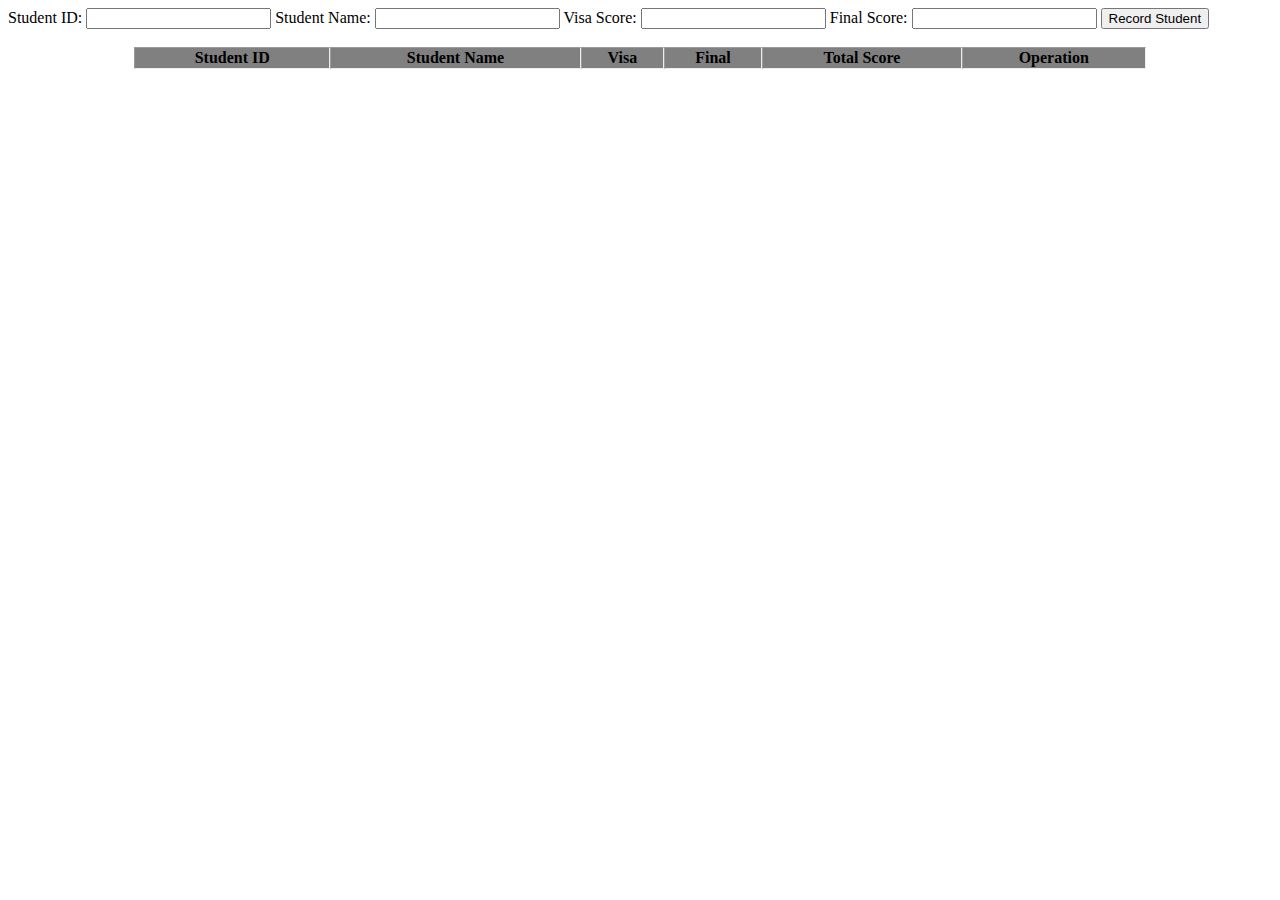
<file: CEN221 - Web Design and Programming/JQuerry/index.html>
<!DOCTYPE html>
<html lang="en">

<head>
    <meta charset="UTF-8">
    <meta http-equiv="X-UA-Compatible" content="IE=edge">
    <meta name="viewport" content="width=device-width, initial-scale=1.0">
    <title>JS and JQuerry</title>
    <script src="https://ajax.googleapis.com/ajax/libs/jquery/3.6.0/jquery.min.js"></script>
    <script src="jquery.js"></script>
    <style>
        th {
            background-color: gray;
        }

        td {
            text-align: center;
        }
    </style>
</head>

<body>

    <label>
        Student ID:
        <input type="number" id="stdid">
    </label>

    <label>
        Student Name:
        <input type="text" id="stdname">
    </label>

    <label>
        Visa Score:
        <input type="number" id="visascore">
    </label>

    <label>
        Final Score:
        <input type="number" id="finalscore">
    </label>


    <button type="submit" id="submitbtn">Record Student</button>


    <br> 
    <br>
    <center>
        <table id="StudentList" border="1" style="border: 1px; border-spacing: 0px;" width="80%">
            <tr>
                <th>Student ID</th>
                <th>Student Name</th>
                <th>Visa</th>
                <th>Final</th>
                <th>Total Score</th>
                <th>Operation</th>
            </tr>
            <tbody>

            </tbody>
        </table>
    </center>

</body>

</html>
</file>
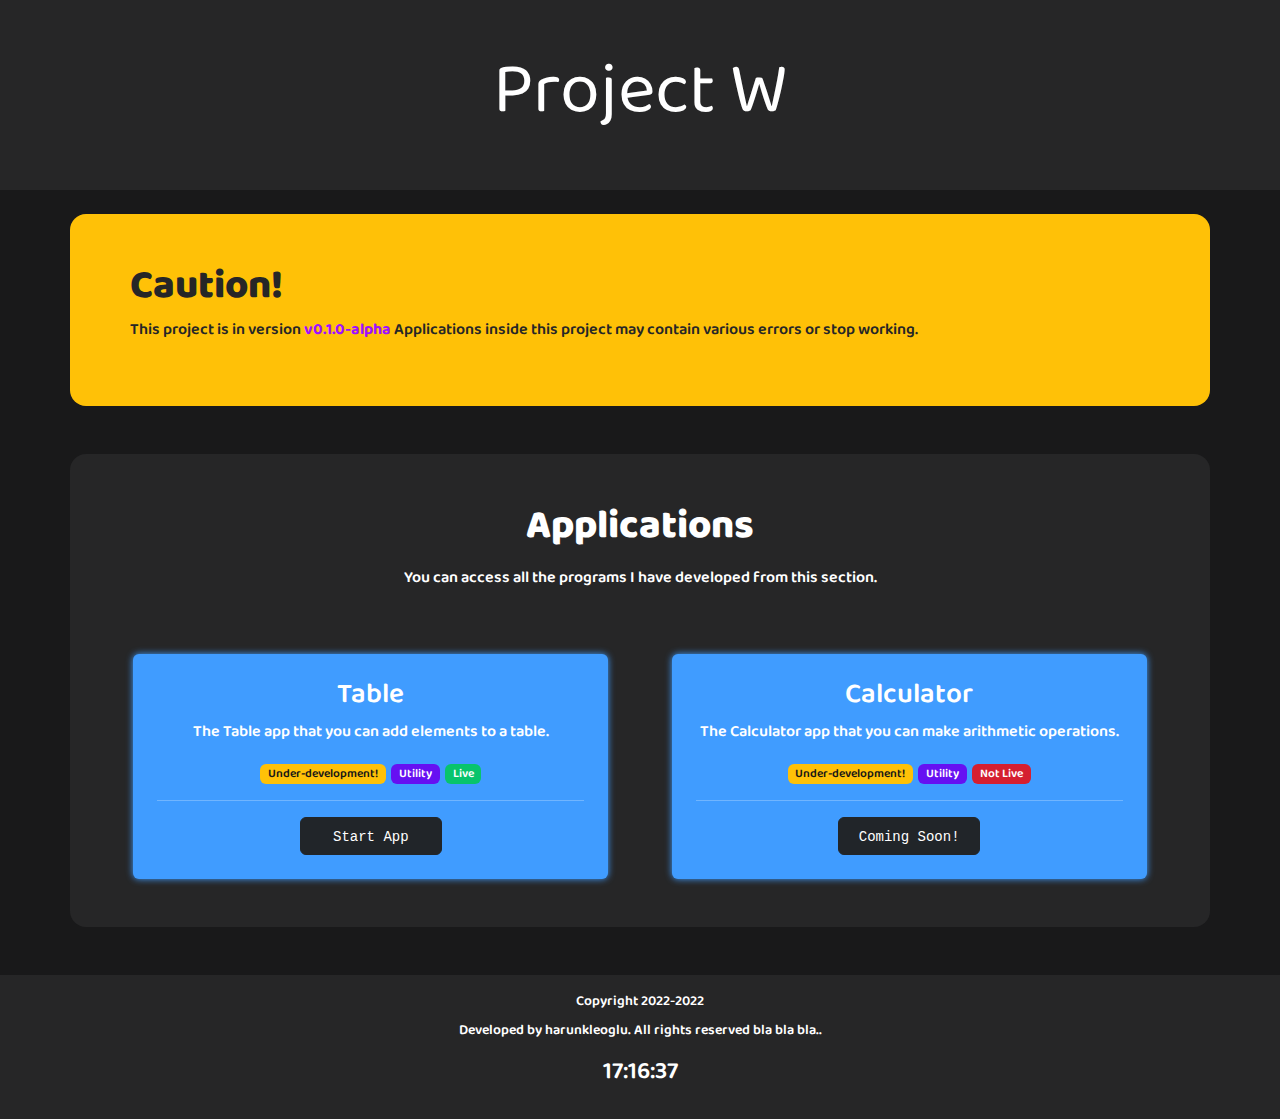
<file: CEN221 - Web Design and Programming/Project-W/index.html>
<!DOCTYPE html>
<html lang="en">
<head>
    <meta http-equiv="X-UA-Compatible" content="IE=7">
    <meta name="viewport" content="width=device-width, initial-scale=1.0">
    <meta charset="UTF-8">
    <link href="https://cdn.jsdelivr.net/npm/bootstrap@5.2.2/dist/css/bootstrap.min.css" rel="stylesheet">
    <script src="https://cdn.jsdelivr.net/npm/bootstrap@5.2.2/dist/js/bootstrap.bundle.min.js"></script>
    <script src="https://ajax.googleapis.com/ajax/libs/jquery/3.6.0/jquery.min.js"></script>
    <link rel="preconnect" href="https://fonts.googleapis.com">
    <link rel="preconnect" href="https://fonts.gstatic.com" crossorigin>
    <link href="https://fonts.googleapis.com/css2?family=Baloo+2:wght@400;500;600;700&display=swap" rel="stylesheet">
    <link rel="stylesheet" href="generalStyle.css">
    <title>Project-W</title>
</head>
<body onload="startTime()">
<div class="Header container-fluid">
    <div class="row p-5 text-white text-center">
        <h1 class="display-2">Project W</h1>
    </div>
</div>

<div class="Warning-Container container justify-content-center">
    <div class="Warning-Banner-Text row p-5 mt-4 mb-4 rounded-4">
        <h1><strong>Caution!</strong></h1>
        <p>This project is in version <code class="version-control"></code> Applications inside this project may contain
            various errors or stop working.</p>
    </div>
</div>

<div class="Applications container pb-5 mb-5 mt-5 rounded-4" style="width: 100%; background-color: #262627">

    <div class="Banner-Text row p-5 text-center">
        <h1><strong>Applications</strong></h1>
        <p class="mt-2">You can access all the programs I have developed from this section.</p>
    </div>

    <div class="AppRows row justify-content-evenly">

        <div class="ApplicationWindow rounded-2 text-center p-4 col-md-5 col-11">
            <h3>Table</h3>
            <p>The Table app that you can add elements to a table.</p>
            <div class="d-inline">
                <span class="under-development-badge badge">Under-development!</span>
                <span class="utility-badge badge">Utility</span>
                <span class="live-badge badge">Live</span>
            </div>
            <hr>
            <a href="table.html" class="btn btn-dark col-md-6 col-lg-4"><code>Start App</code></a>
        </div>

        <div class="ApplicationWindow rounded-2 text-center p-4 col-md-5 col-11 mt-md-0 mt-4">
            <h3>Calculator</h3>
            <p>The Calculator app that you can make arithmetic operations.</p>
            <div class="d-inline">
                <span class="under-development-badge badge">Under-development!</span>
                <span class="utility-badge badge">Utility</span>
                <span class="not-live-badge badge">Not Live</span>
            </div>
            <hr>
            <a href="calculator.html" class="btn btn-dark col-md-6 col-lg-4"><code>Coming Soon!</code></a>
        </div>

    </div>
    <!--    <marquee style="color: white; font-size: 5px" behavior="scroll" direction="right">yasininyaragiyok.online</marquee>-->
</div>

<script src="indexJS.js"></script>
</body>
<footer>
    <div class="footer container-fluid text-light text-center p-3" style="background-color: #262627">
        <h6><small>Copyright 2022-2022</small></h6>
        <p><small>Developed by harunkleoglu. All rights reserved bla bla bla..</small></p>
        <p id="dateText"><kbd></kbd></p>
    </div>
</footer>
</html>
</file>
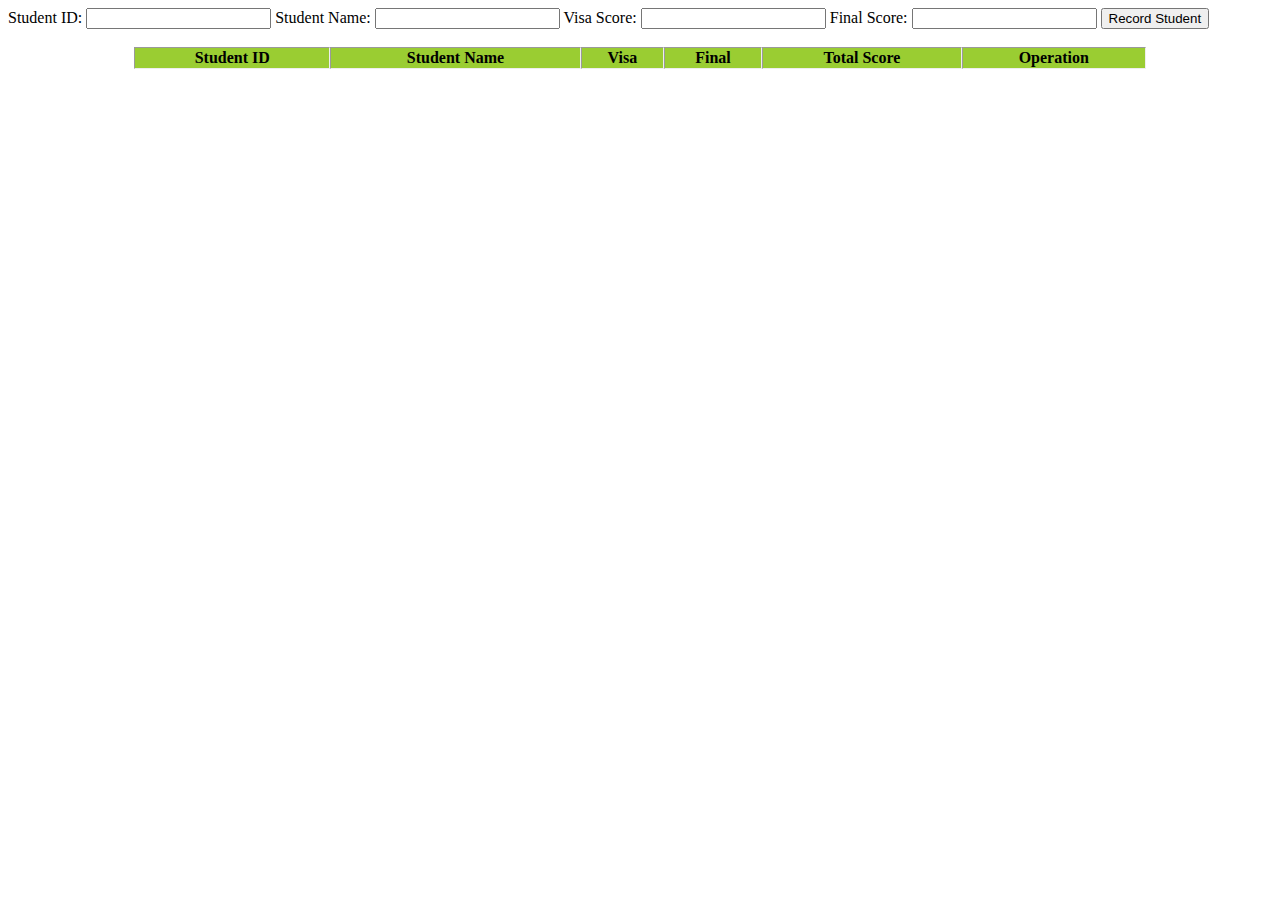
<file: CEN221 - Web Design and Programming/Javascript/Add Element to Table/index.html>
<!DOCTYPE html>
<html lang="en">

<head>
    <meta charset="UTF-8">
    <meta http-equiv="X-UA-Compatible" content="IE=edge">
    <meta name="viewport" content="width=device-width, initial-scale=1.0">
    <title>JS and JQuery</title>
    <script src="script.js"></script>
    <style>
        th{
            background-color: yellowgreen;
        }
        td{
            text-align: center;
        }
    </style>
</head>

<body>

        <label>
            Student ID:
            <input type="number" id="stdid">
        </label>

        <label>
            Student Name:
            <input type="text" id="stdname">
        </label>
        
        <label>
            Visa Score:
            <input type="number" id="visascore">
        </label>

        <label>
            Final Score:
            <input type="number" id="finalscore">
        </label>
        
        
        <button id="submitbtn" onclick="addRecord()" >Record Student</button>


    <br>
    <br>
    <center>
        <table id="StudentList" border="1" style="border: 1px; border-spacing: 0px;" width="80%">
            <tr>
                <th>Student ID</th>
                <th>Student Name</th>
                <th>Visa</th>
                <th>Final</th>
                <th>Total Score</th>
                <th>Operation</th>
            </tr>
        </table>
    </center>

</body>

</html>
</file>
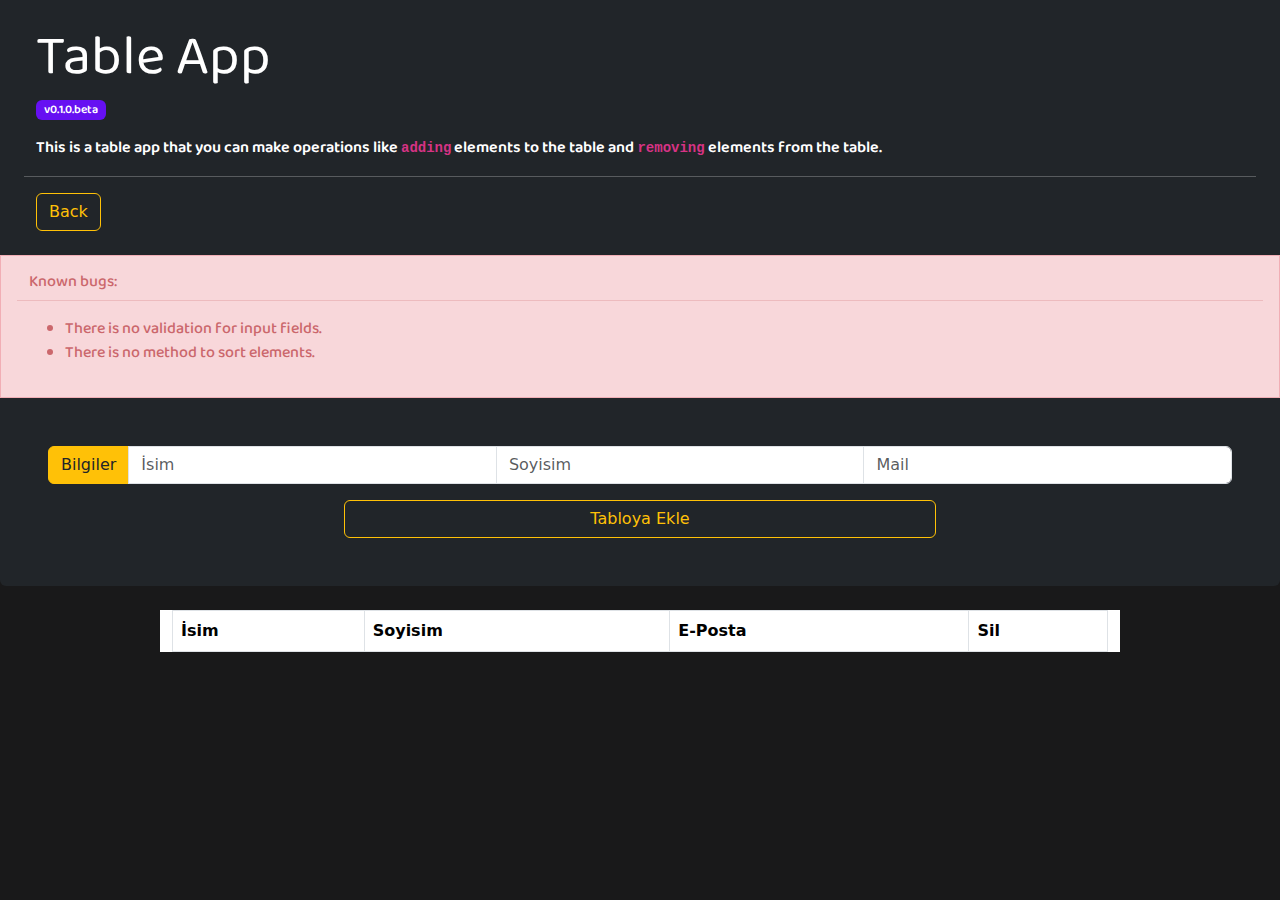
<file: CEN221 - Web Design and Programming/Project-W/table.html>
<!DOCTYPE html>
<html lang="en">
<head>
    <meta http-equiv="X-UA-Compatible" content="IE=7">
    <meta name="viewport" content="width=device-width, initial-scale=1.0">
    <meta charset="UTF-8">
    <link href="https://cdn.jsdelivr.net/npm/bootstrap@5.2.2/dist/css/bootstrap.min.css" rel="stylesheet">
    <script src="https://cdn.jsdelivr.net/npm/bootstrap@5.2.2/dist/js/bootstrap.bundle.min.js"></script>
    <script src="https://ajax.googleapis.com/ajax/libs/jquery/3.6.0/jquery.min.js"></script>
    <link rel="stylesheet" href="https://fonts.googleapis.com/css2?family=Material+Symbols+Outlined:opsz,wght,FILL,GRAD@20..48,100..700,0..1,-50..200"/>
    <link rel="stylesheet" href="generalStyle.css">
    <title>Table - Project-W</title>
    <script src="tableApp.js"></script>
    <link href="https://cdn.jsdelivr.net/npm/bootstrap@5.2.2/dist/css/bootstrap.min.css" rel="stylesheet">
    <script src="https://cdn.jsdelivr.net/npm/bootstrap@5.2.2/dist/js/bootstrap.bundle.min.js"></script>
    <script src="https://ajax.googleapis.com/ajax/libs/jquery/3.6.0/jquery.min.js"></script>
    <link rel="preconnect" href="https://fonts.googleapis.com">
    <link rel="preconnect" href="https://fonts.gstatic.com" crossorigin>
    <link href="https://fonts.googleapis.com/css2?family=Baloo+2:wght@400;500;600;700&display=swap" rel="stylesheet">
    <link rel="stylesheet" href="generalStyle.css">
</head>
<body>
<div class="container-fluid">

    <div class="Header row bg-dark text-white p-4">
        <div class="Title row">
            <h2 class="display-4">Table App</h2>
            <h6><span class="badge" style="color: white;background-color: #6610f2">v0.1.0.beta</span></h6>
            <p class="mt-2">This is a table app that you can make operations like
                <code>adding</code> elements to the table
                and <code>removing</code> elements from the table.</p>
        </div>
        <hr>
        <form class="container-fluid justify-content-center">
            <a href="index.html" class="btn btn-outline-warning">Back</a>
        </form>
    </div>

    <div class="KnownBugs row alert alert-danger p-3 mb-0 rounded-0 text-start">
        <h3>Known bugs:</h3>
        <hr>
        <ul class="ps-5" id="bugs">
        </ul>
    </div>

</div>

<div class="operations container-fluid bg-dark p-5 rounded-bottom text-center sticky-top">
    <div class="input-group">
        <span class="input-group-text bg-warning border border-warning text-dark">Bilgiler</span>
        <input type="text" class="form-control" id="firstname" placeholder="İsim">
        <input type="text" class="form-control" id="lastname" placeholder="Soyisim">
        <input type="email" type="email" class="form-control" id="mail" placeholder="Mail">
    </div>
    <button class="btn btn-outline-warning col-4 mt-3 w-50" id="submitbtn">Tabloya Ekle</button>
</div>
<br>
<div class="Table container-fluid w-75 col-12">
    <table class="table table-bordered" id="elementlist">
        <tr>
            <th>İsim</th>
            <th>Soyisim</th>
            <th>E-Posta</th>
            <th>Sil</th>
        </tr>
    </table>
</div>
</body>
</html>
</file>
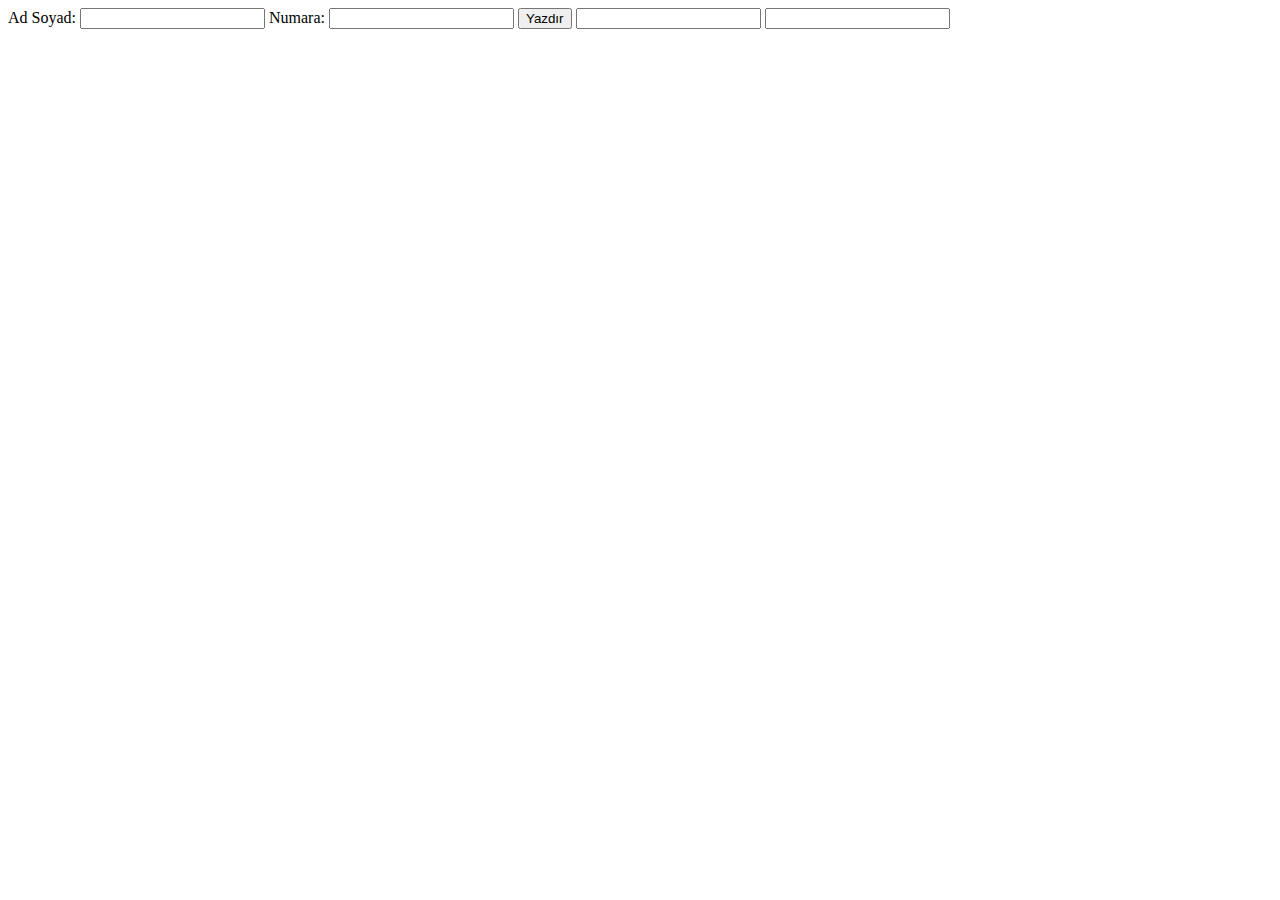
<file: CEN221 - Web Design and Programming/Visa/Question-2.html>
<!DOCTYPE html>
<html lang="en">
<head>
    <meta http-equiv="X-UA-Compatible" content="IE=7">
    <meta name="viewport" content="width=device-width, initial-scale=1.0">
    <meta charset="UTF-8">
    <title>Question-2</title>

    <script>
        function yazdir(){

        let isim = document.getElementById('isim').value();
        let numara = document.getElementById('numara').value();

        document.getElementById('isimyazdir').value = isim;
        document.getElementById('numarayazdir').value  = numara;
        }
    </script>

</head>
<body>
    <label for="isim">Ad Soyad:</label>
    <input id="isim" type="text">

    <label for="numara">Numara:</label>
    <input id="numara" type="number">

    <input type="button" onclick="yazdir()" value="Yazdır"></input>

    <input type="text" id="isimyazdir">
    <input type="text" id="numarayazdir">

</body>
</html>
</file>
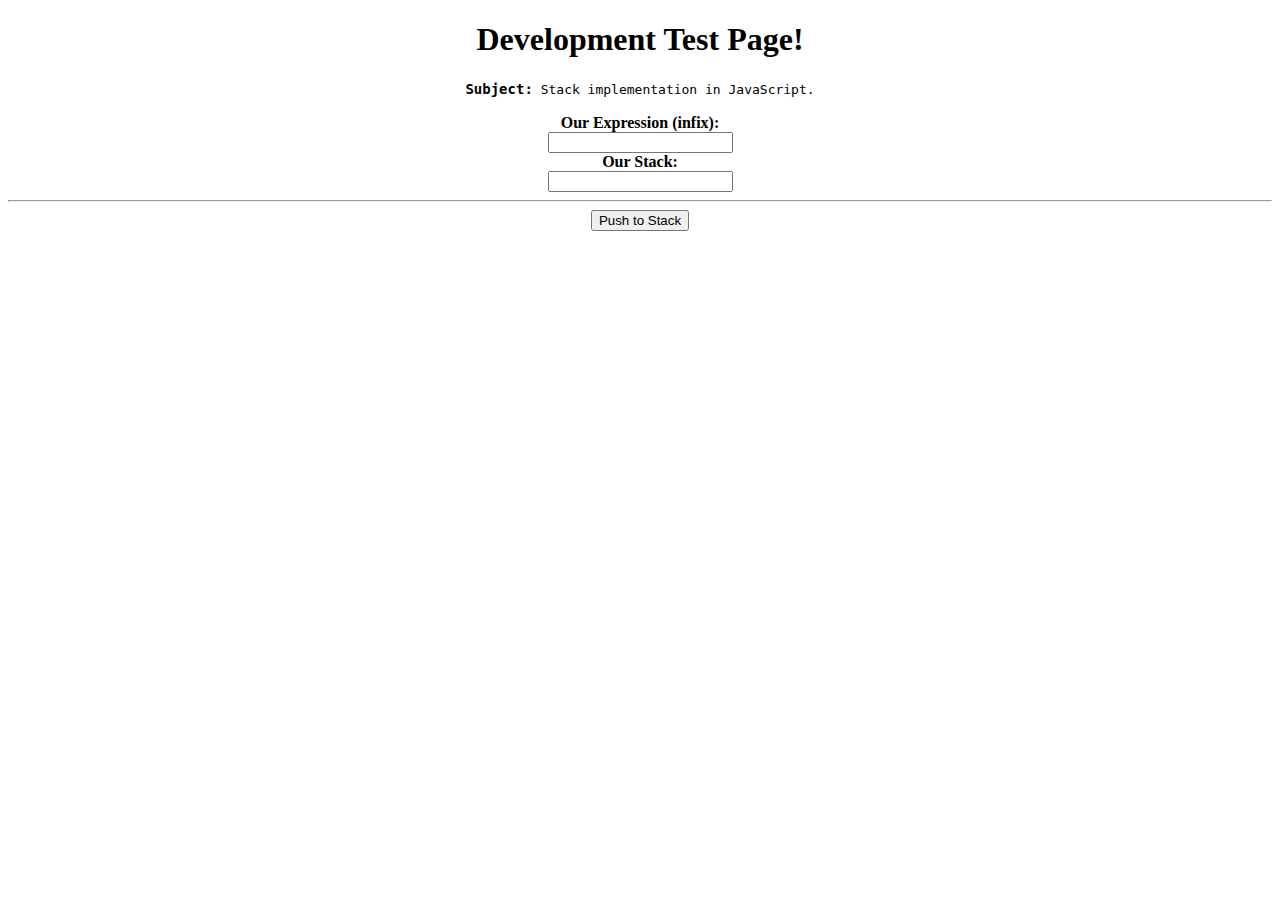
<file: CEN221 - Web Design and Programming/Test Files/Test/test.html>
<!DOCTYPE html>
<html lang="en">
<head>
    <meta charset="UTF-8">
    <title>Title</title>
    <script src="https://ajax.googleapis.com/ajax/libs/jquery/3.6.0/jquery.min.js"></script>
</head>
<body class="p-4">
<div style="text-align: center;">
    <!--Do Not Delete-->
    <h1 class="cl" id="i">Development Test Page!</h1>
    <p><code style="color: black"><strong style="font-size: 14px">Subject:</strong> Stack implementation in JavaScript.</code></p>
    <!--Do Not Delete-->

    <label><strong>Our Expression (infix):</strong>
        <br>
        <input type="Text" id="infixExp">
    </label>
    <br>
    <label><strong>Our Stack:</strong>
        <br>
        <input type="Text" id="TextField">
        <hr>
        <button id="PushButton">Push to Stack</button>
    </label>
</div>

<script src="test.js"></script>
</body>
</html>
</file>
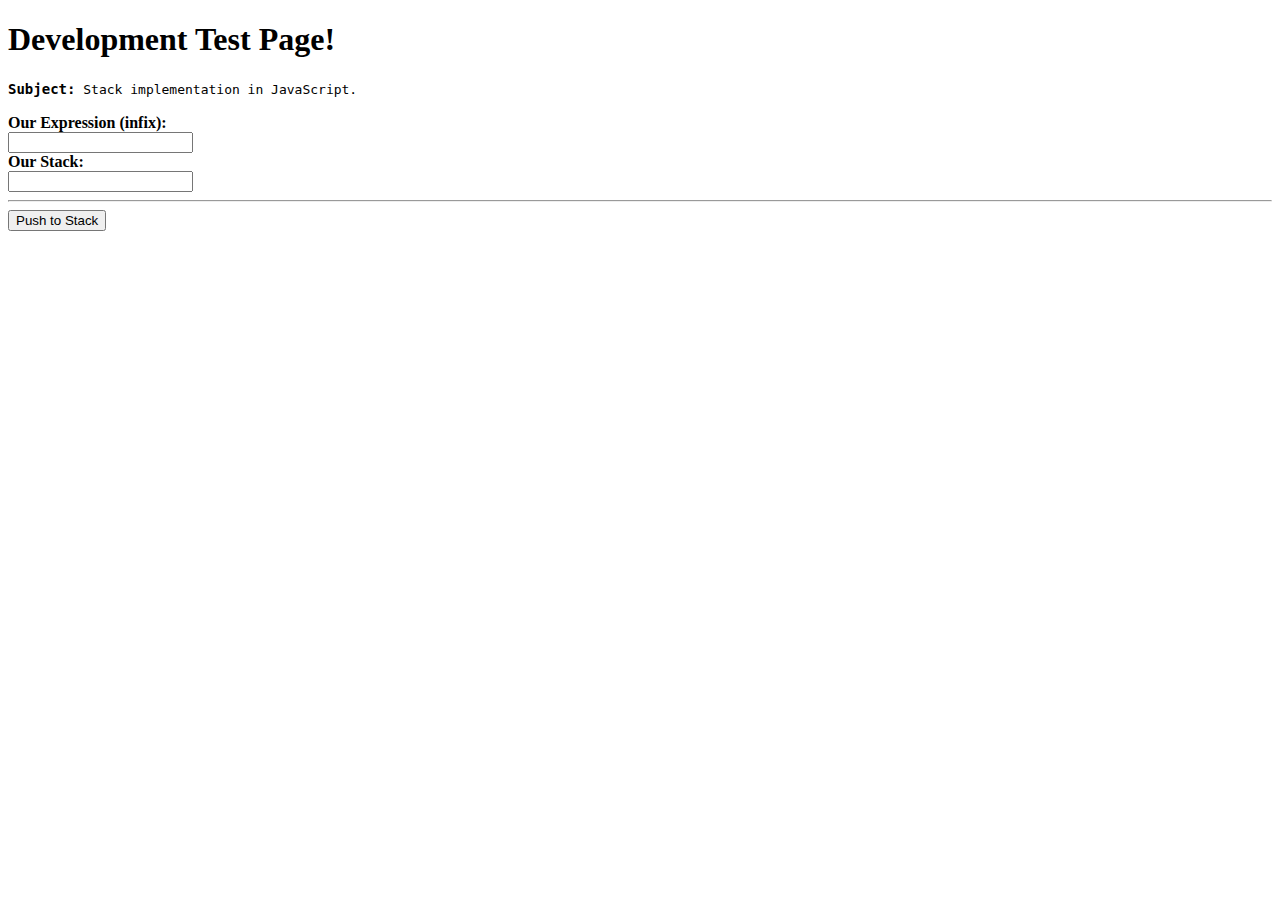
<file: CEN221 - Web Design and Programming/Test Files/Test/test_main.html>
<!DOCTYPE html>
<html lang="en">
<head>
    <meta charset="UTF-8">
    <title>TEST</title>
    <script src="https://ajax.googleapis.com/ajax/libs/jquery/3.6.0/jquery.min.js"></script>
</head>
<body class="p-4">
<!--Do Not Delete-->
<h1 class="cl" id="i">Development Test Page!</h1>
<p><code style="color: black"><strong style="font-size: 14px">Subject:</strong> Stack implementation in JavaScript.</code></p>
<!--Do Not Delete-->

<label><strong>Our Expression (infix):</strong>
    <br>
    <input type="Text" id="infixExp">
</label>
<br>
<label><strong>Our Stack:</strong>
    <br>
    <input type="Text" id="TextField">
    <hr>
    <button id="PushButton">Push to Stack</button>
</label>

<script src="stack_infix_to_postfix.js"></script>
</body>
</html>
</file>
<file: CEN221 - Web Design and Programming/Project-W/generalStyle.css>
h1,h2,h3,h4,h5,h6,hr,p,a{
    font-family: 'Baloo 2', cursive;
    color: white;
    font-weight: 600;
}
body{
    background-color: #19191a
}
.Header{
    background-color: #262627;
}
.KnownBugs *{
    color: #cb676c;
    font-weight: 500;
    font-size: 16px;
    font-family: 'Baloo 2';
}
.Table{
    background-color: white;
}
.utility-badge {
    background-color: #6610f2;
}

.not-live-badge {
    background-color: #d51f30;
    color: white;
}

.live-badge {
    background-color: #08c46c;
    color: white;
}

.under-development-badge {
    background-color: #ffc107;
    color: #181717;
}

.ApplicationWindow {
    background-color: #409cff;
    box-shadow: 0px 0px 7px #409cff
}

.Warning-Container .Warning-Banner-Text{
    background-color: #ffc107;
}
.Warning-Banner-Text *{
    color: #262627;
}
.Warning-Banner-Text .version-control{
    color: #9f10ff;
    font-family: 'Baloo 2',cursive;
    font-weight: 700;
    font-size: 16px;
}

.badge{
    font-family: 'Baloo 2',cursive;
    font-weight: 600;
}

.Numpad .Pad{
    background-color: #424242;
}
</file>
